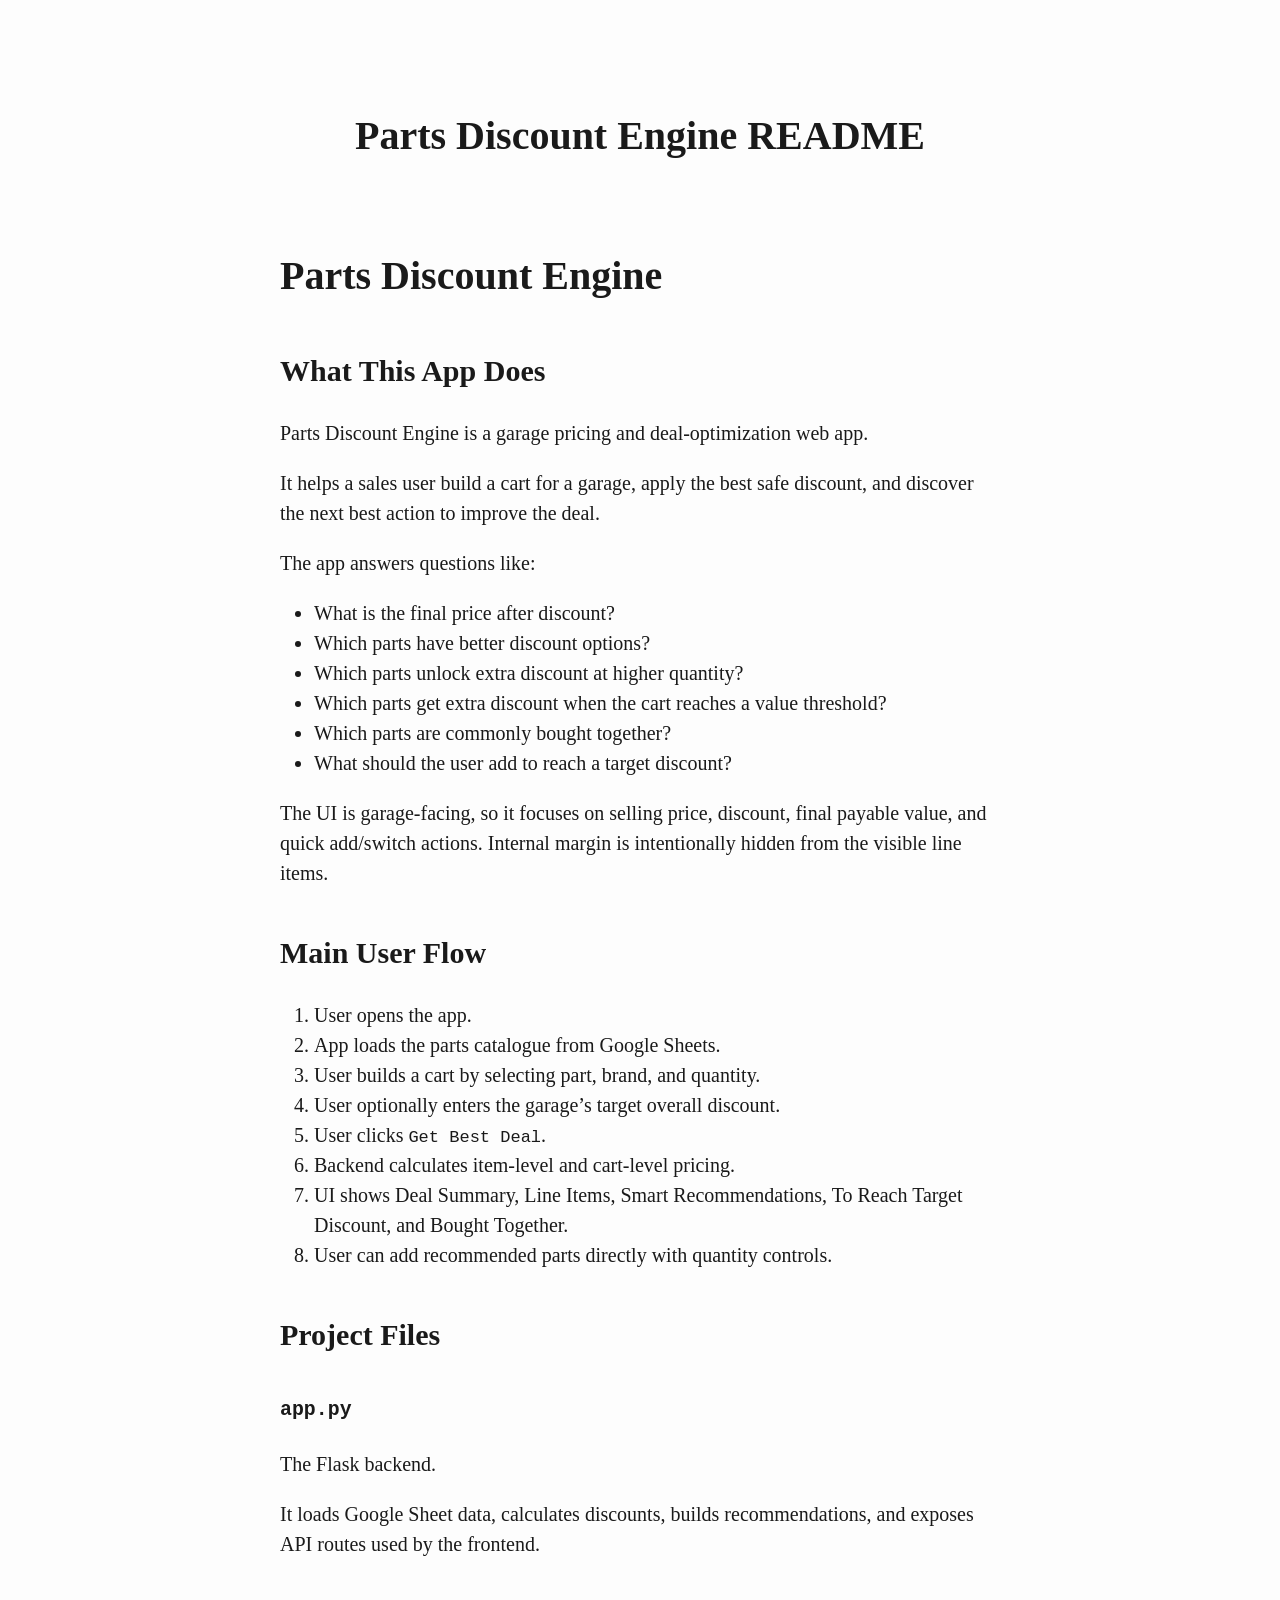
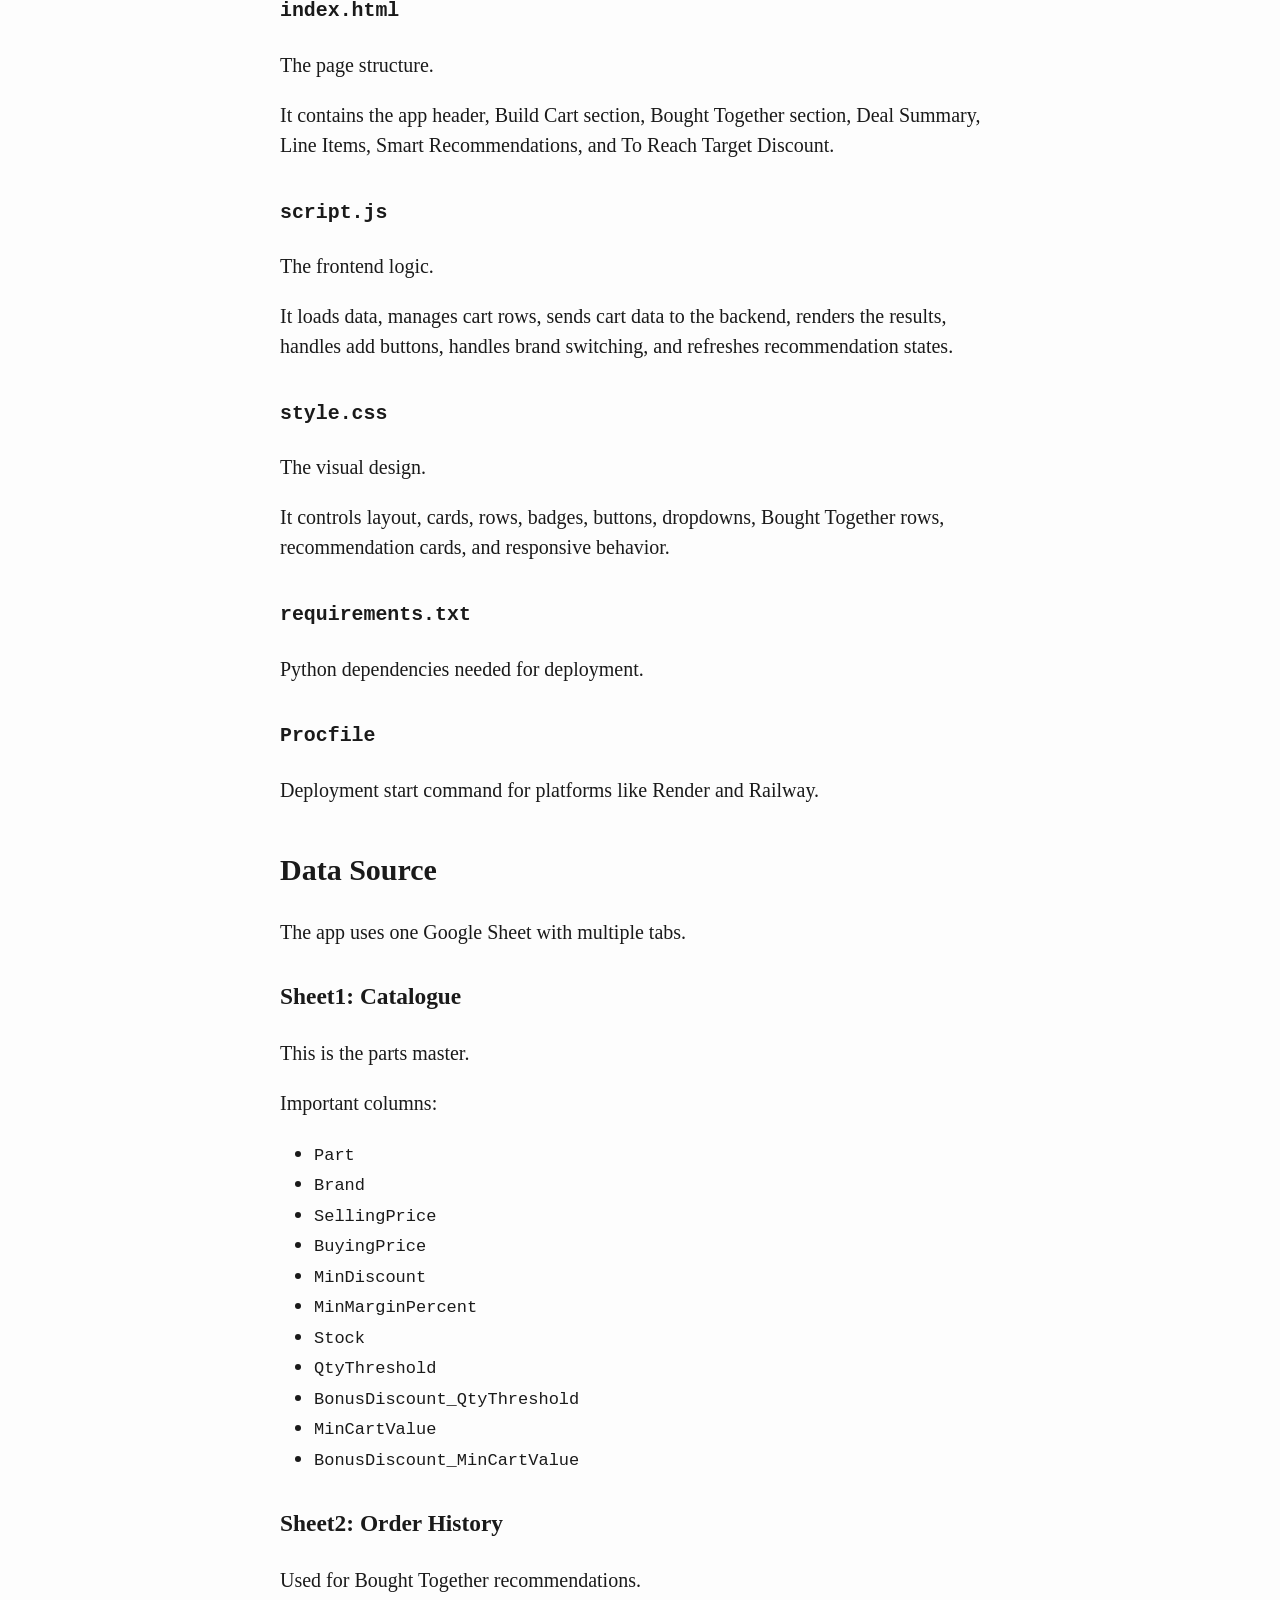
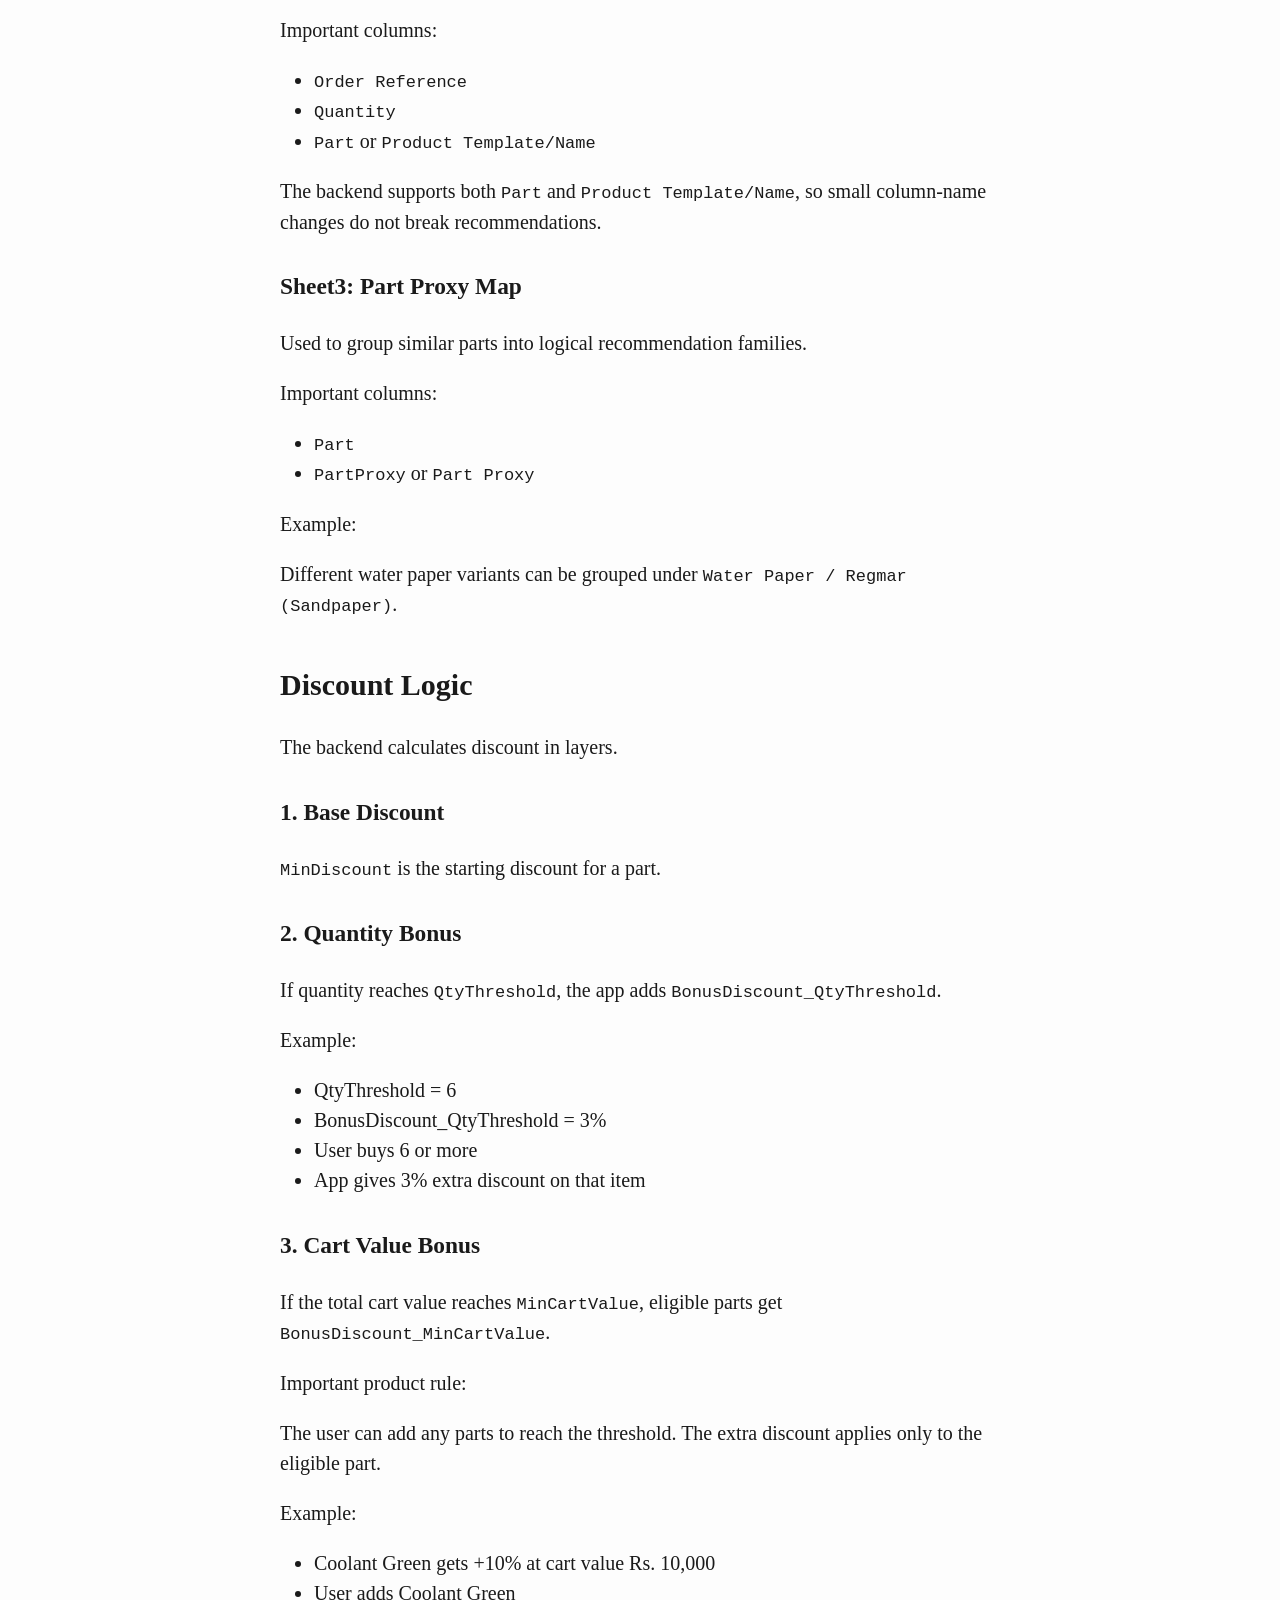
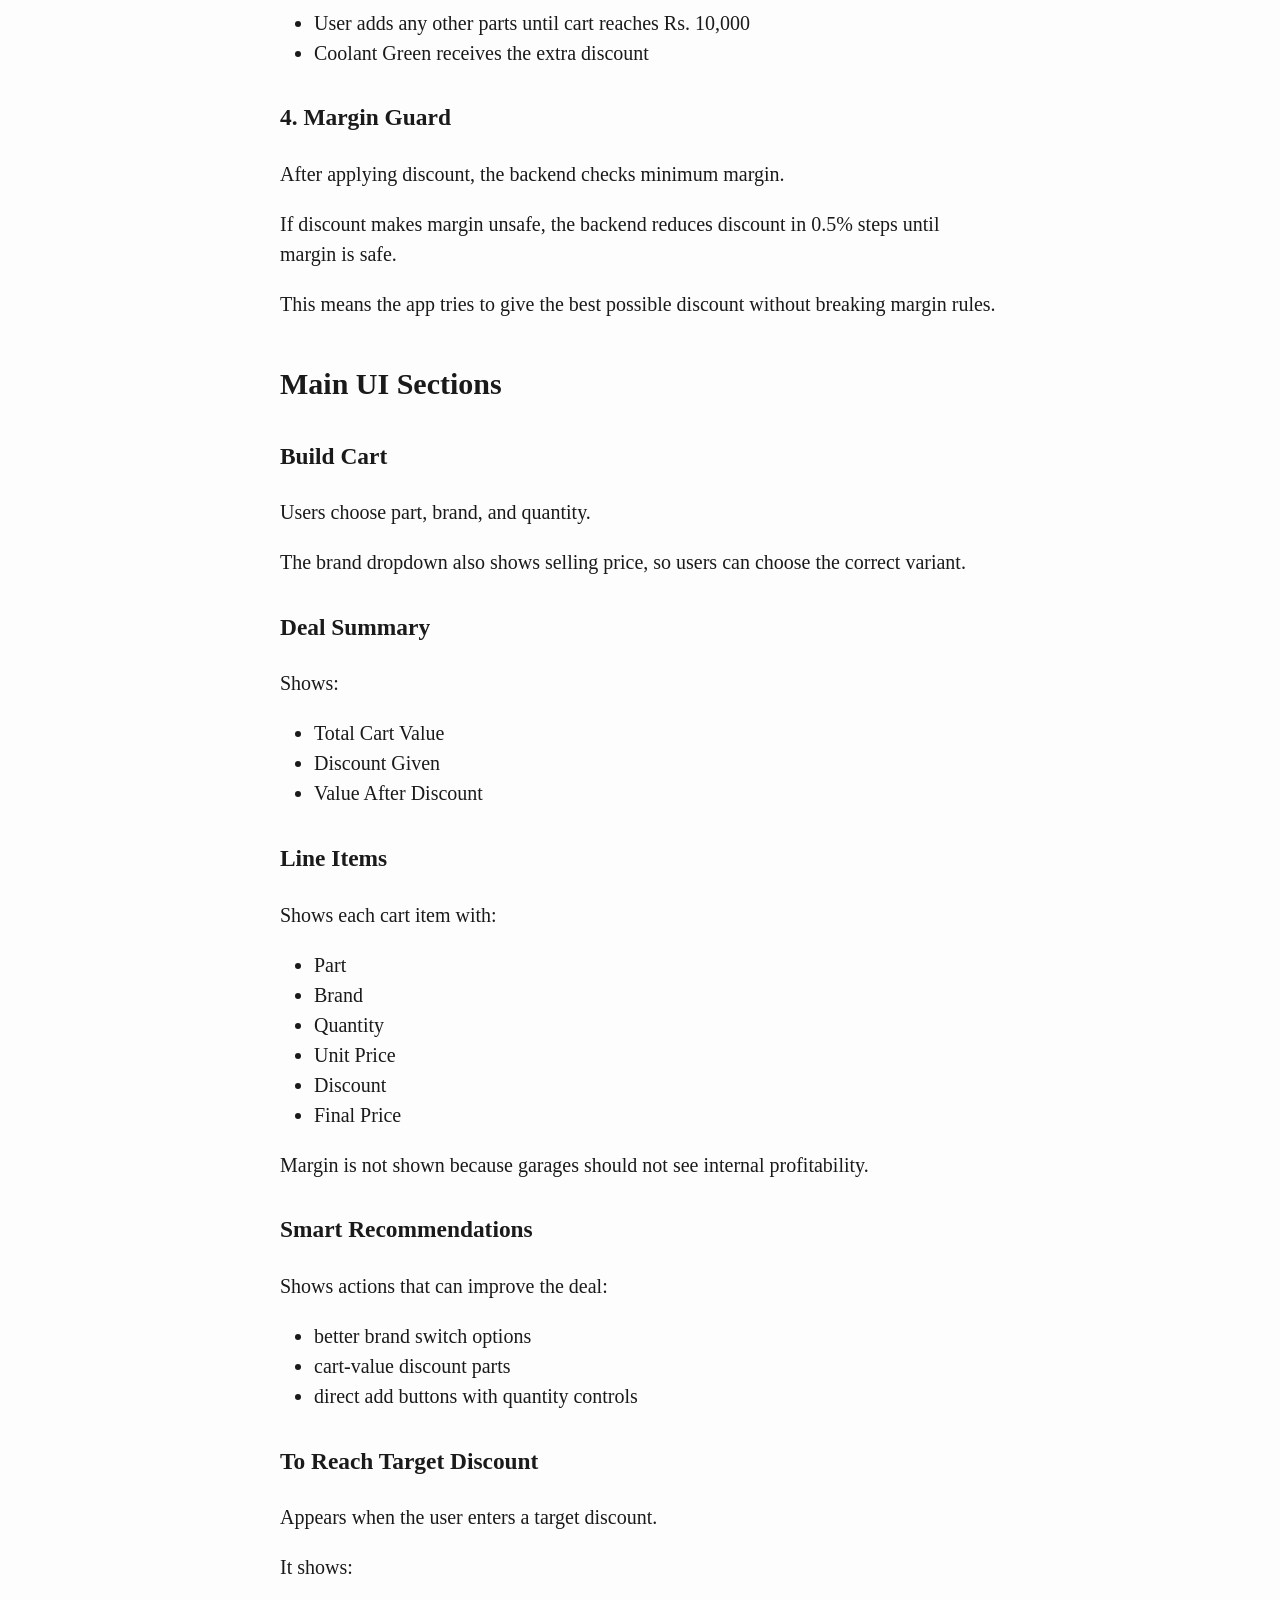
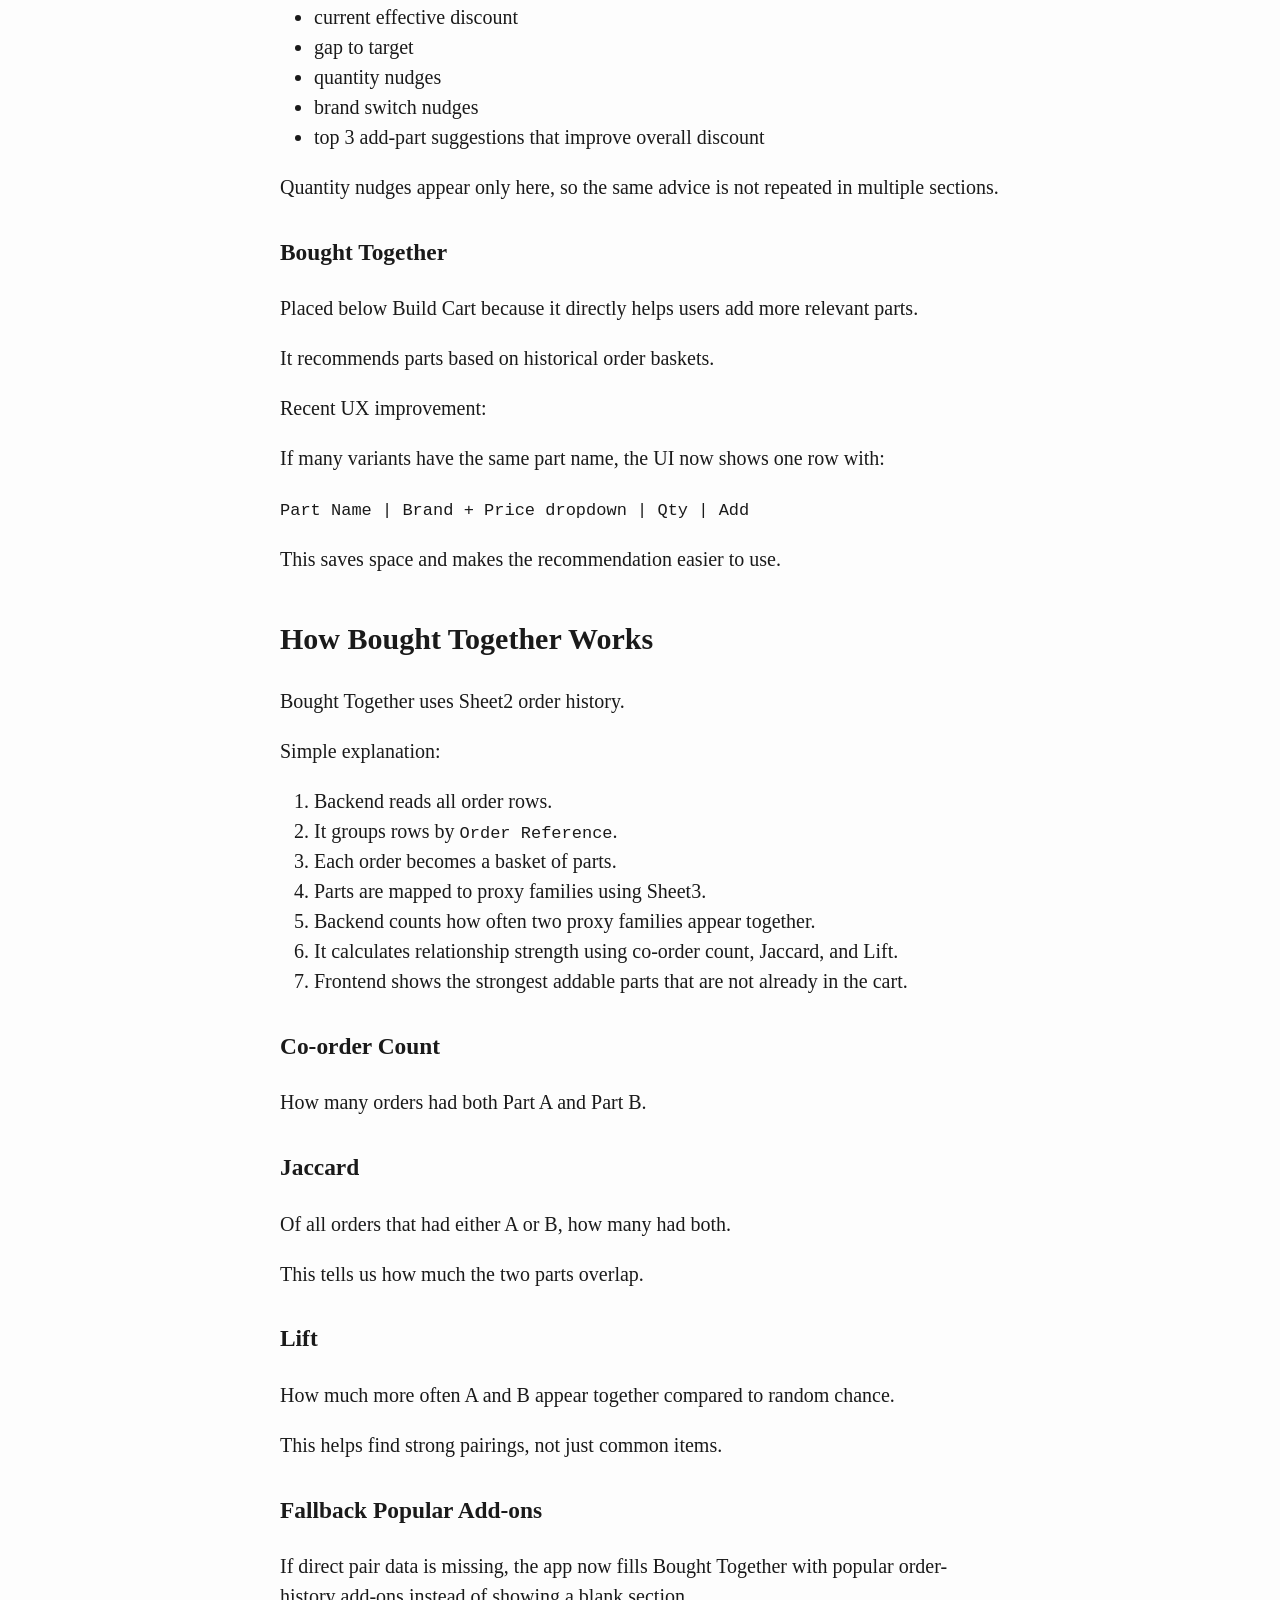
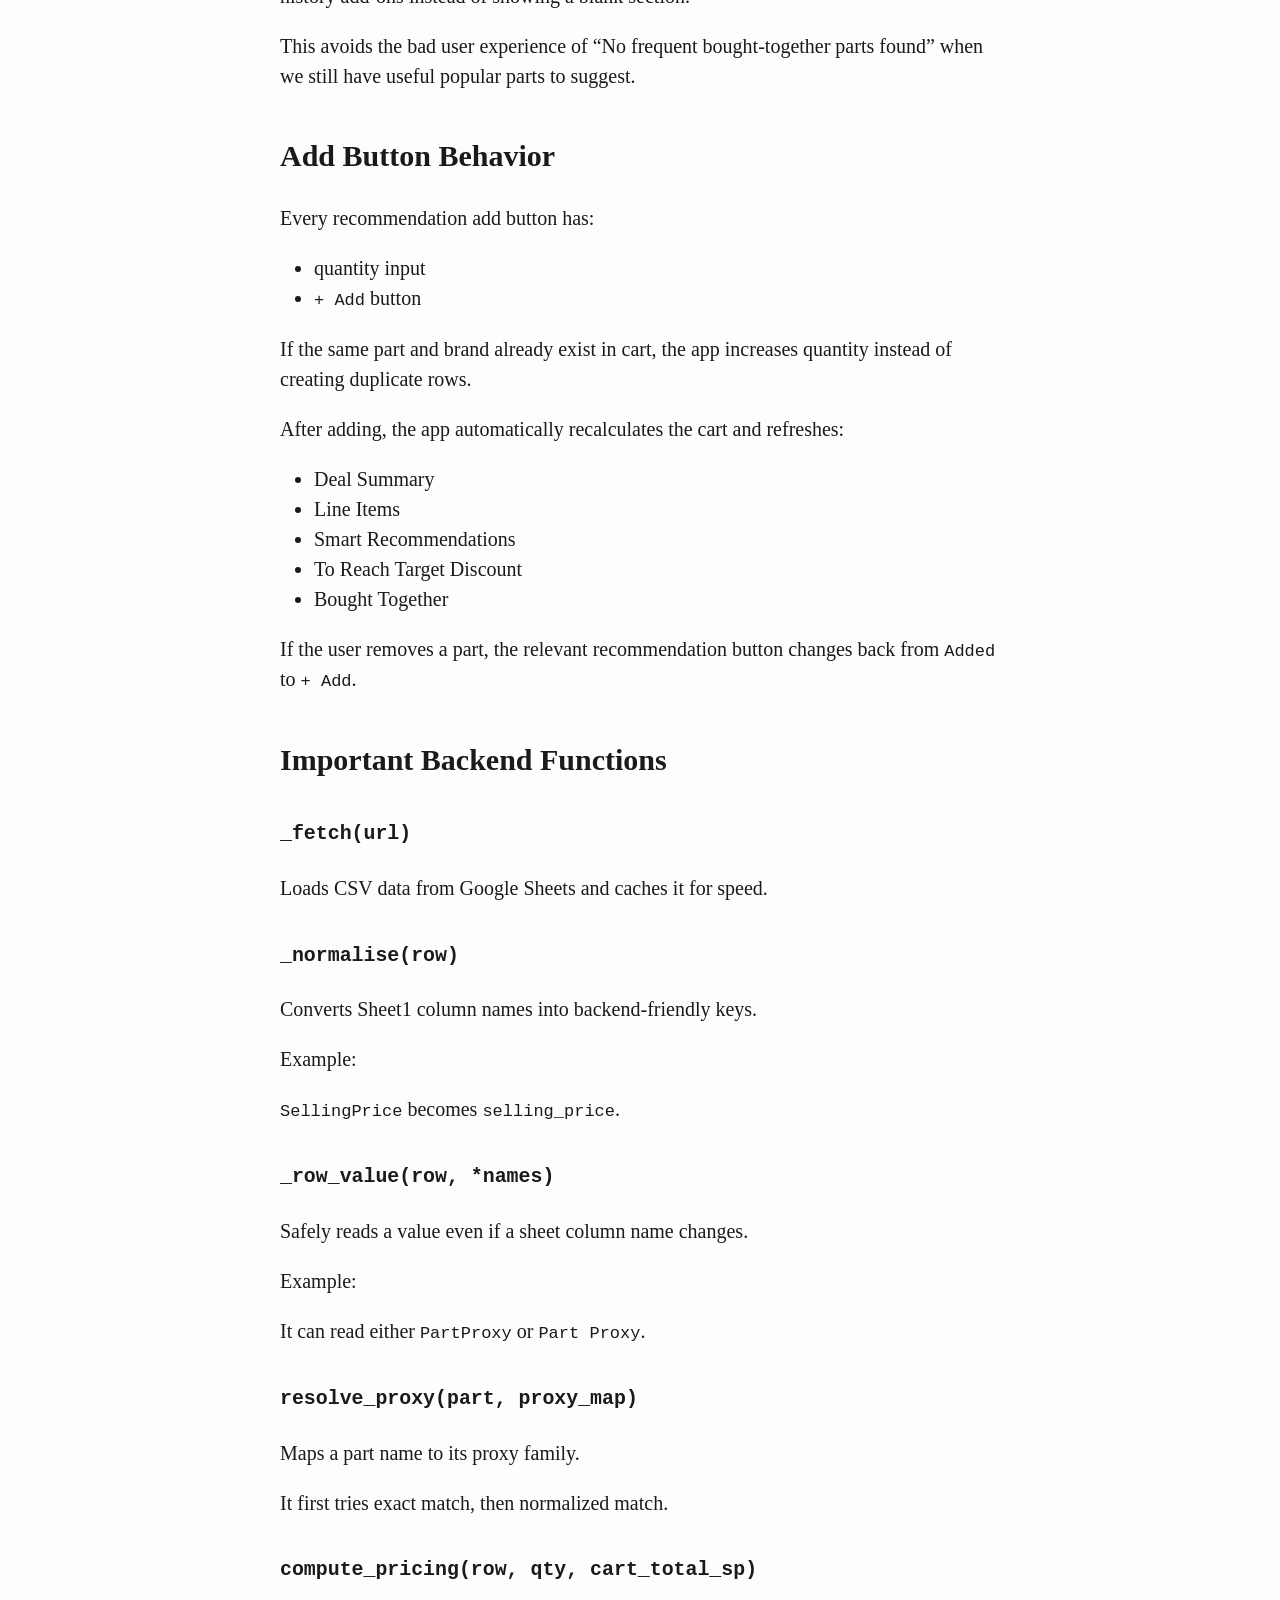
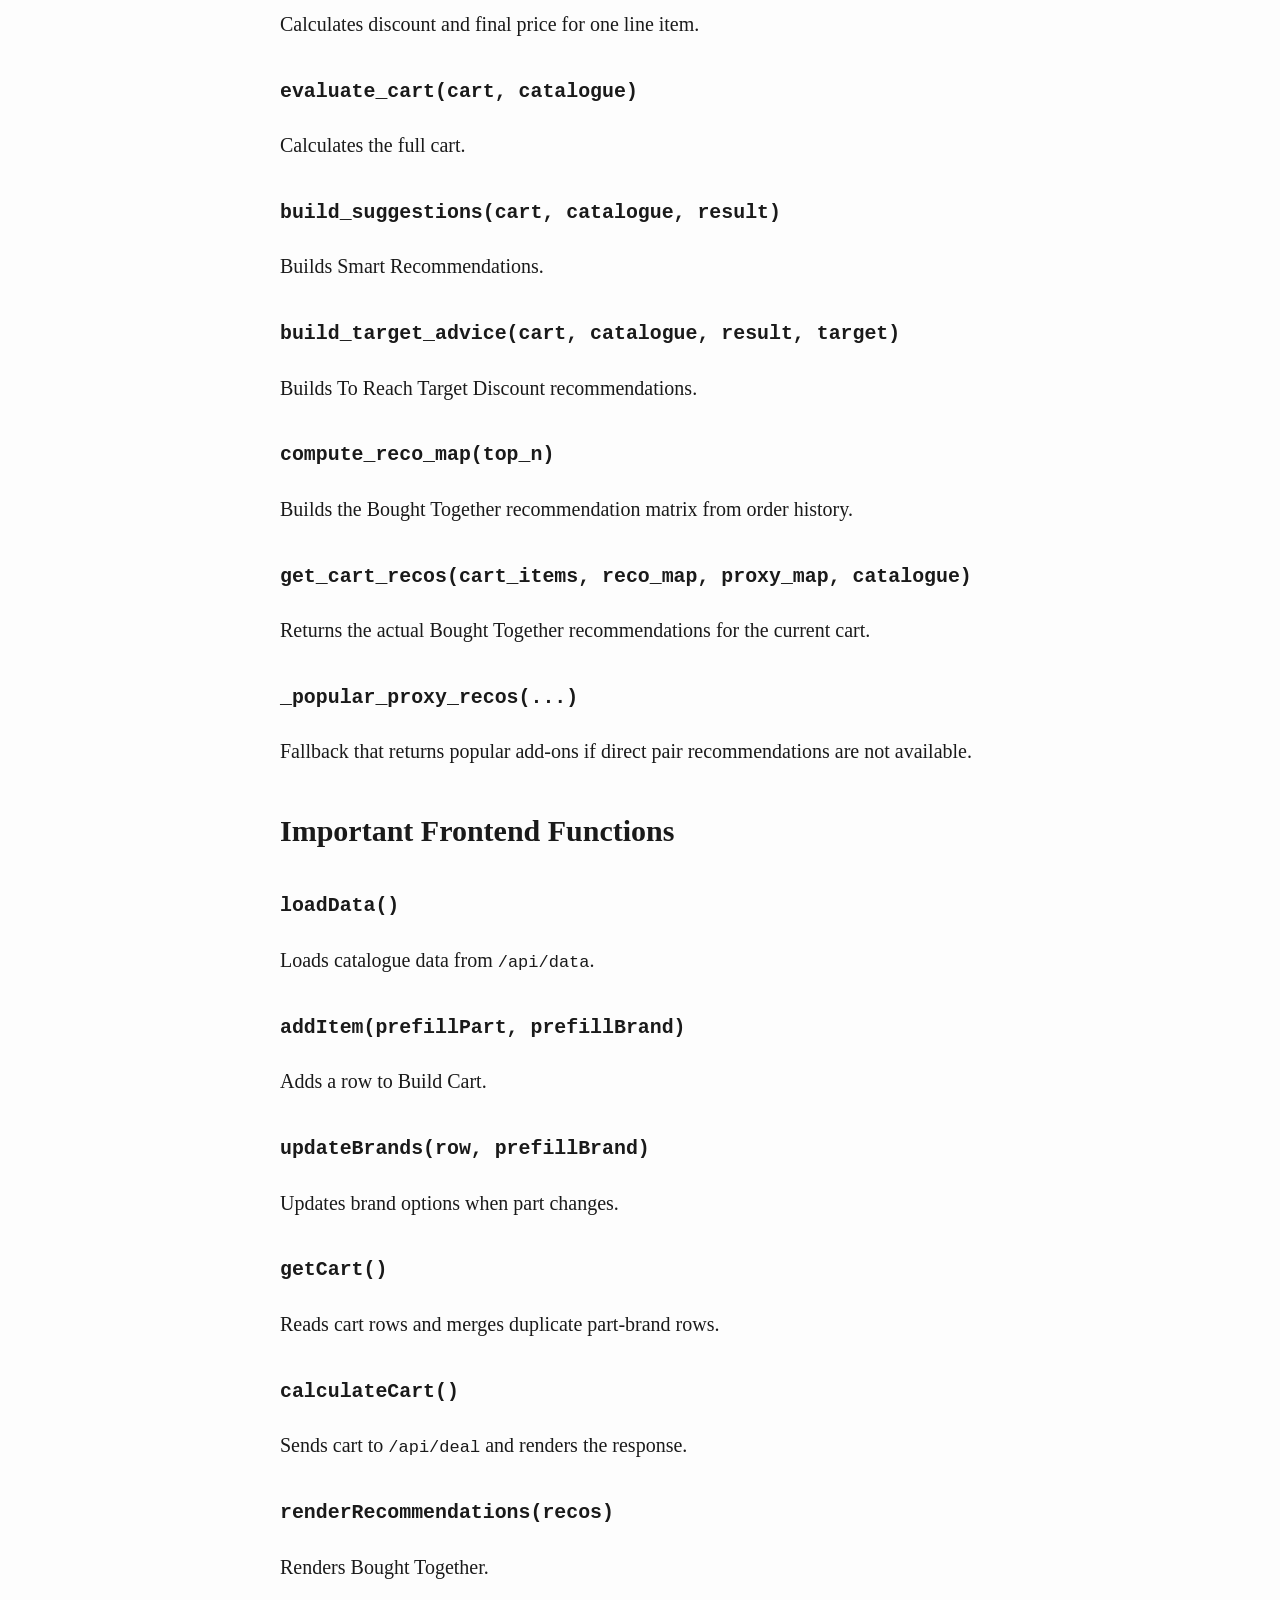
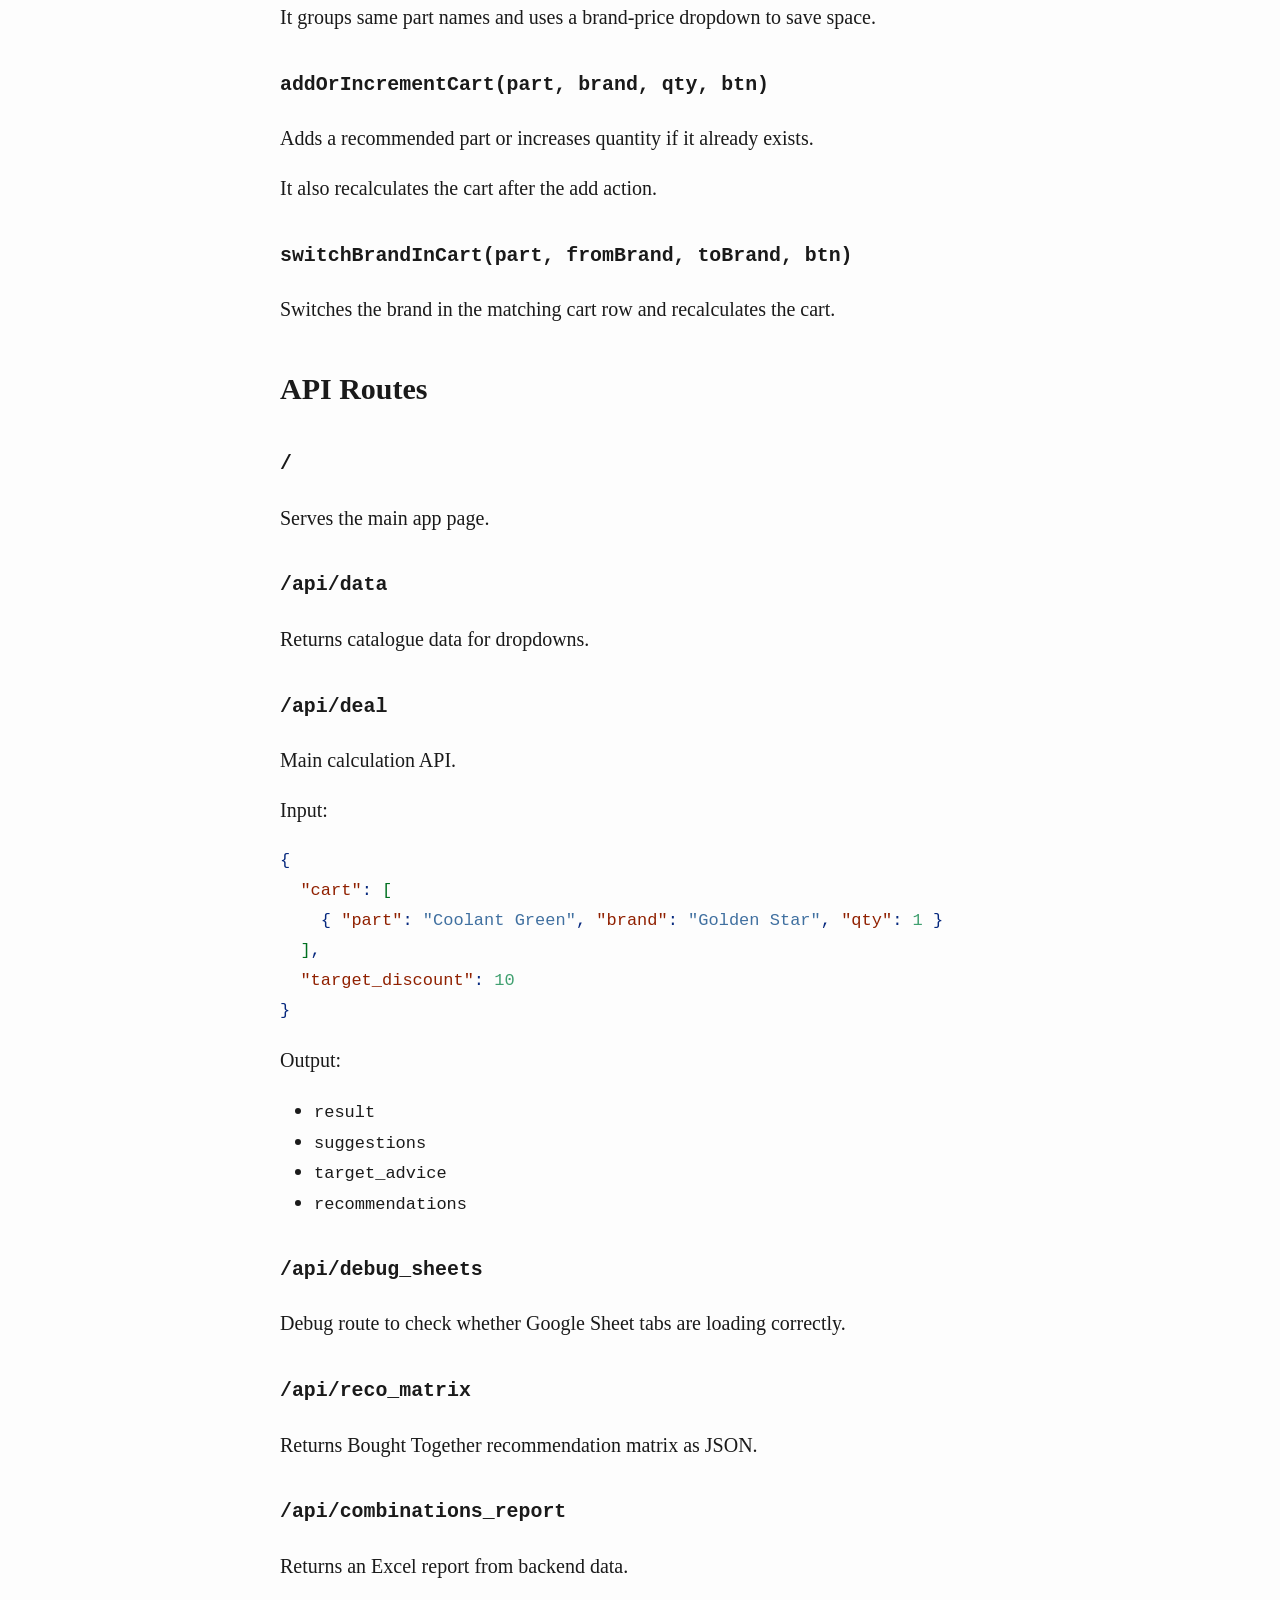
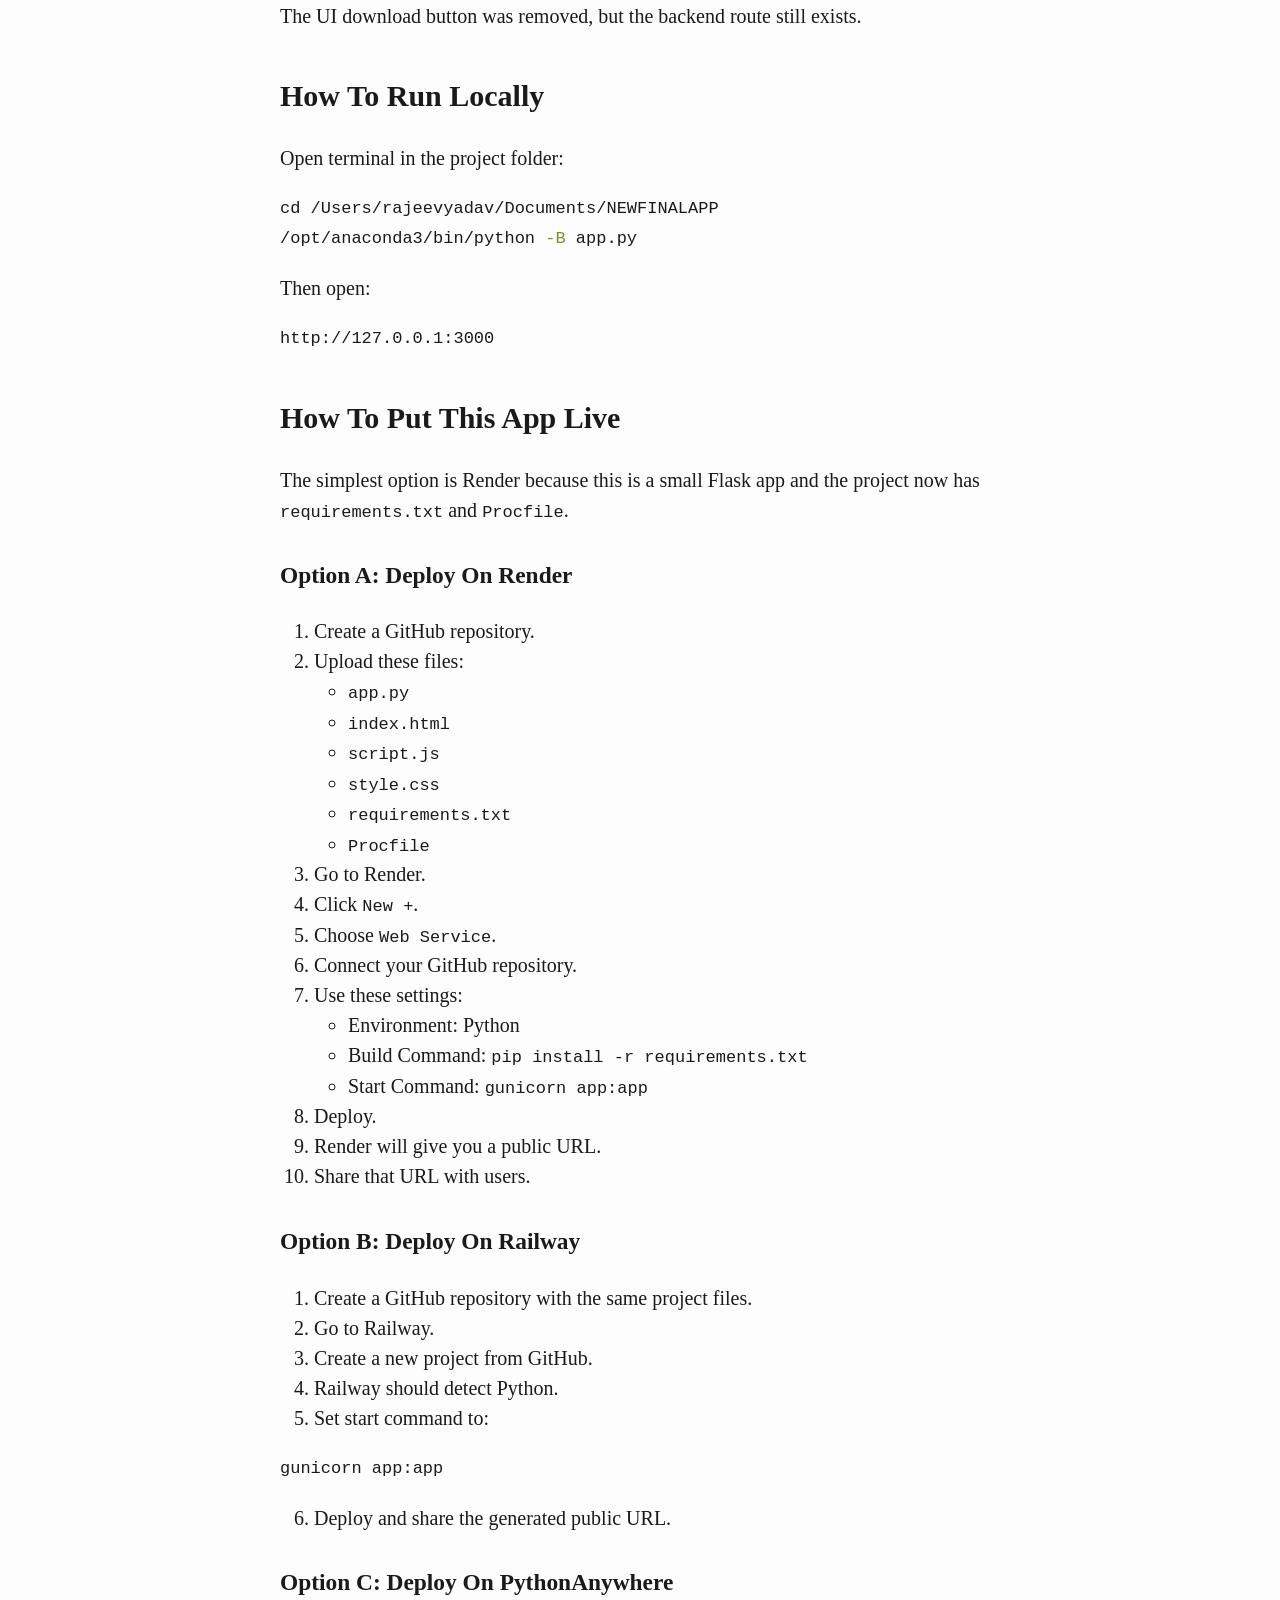
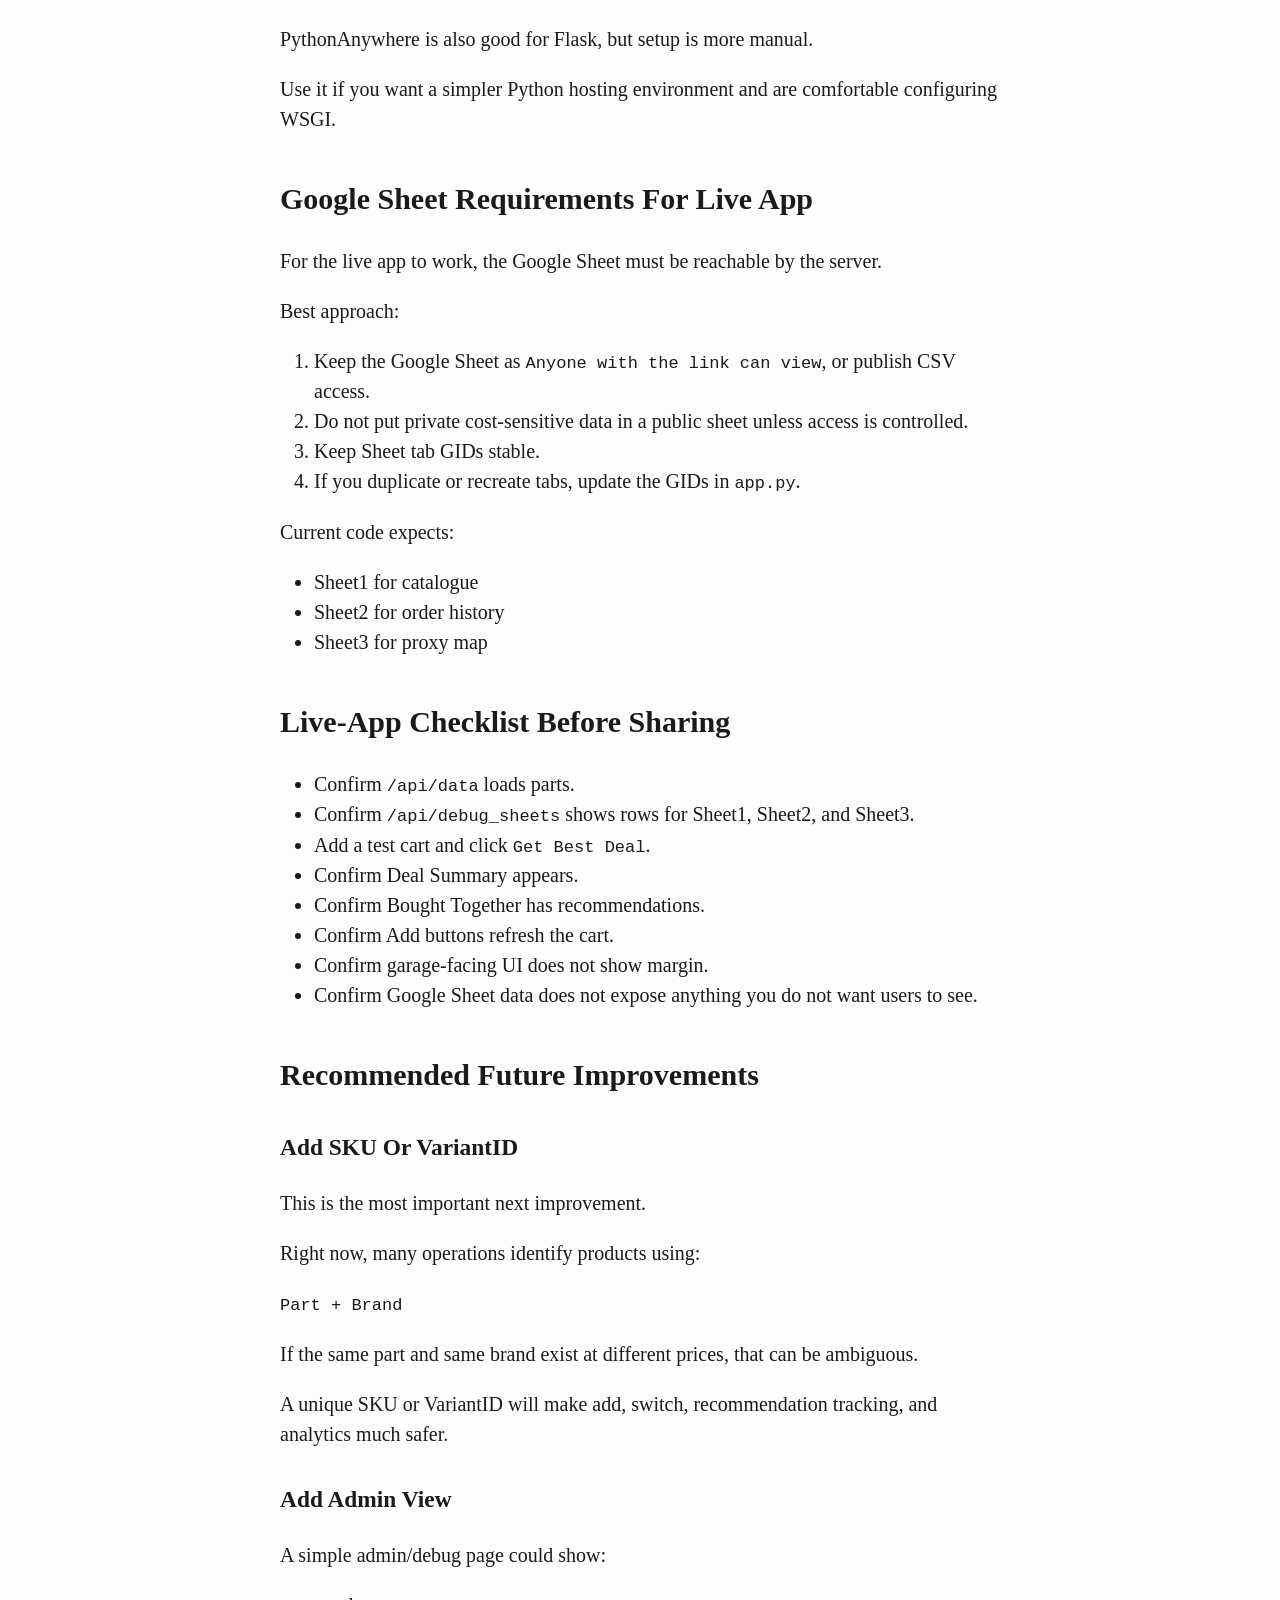
<file: README.html>
<!DOCTYPE html>
<html xmlns="http://www.w3.org/1999/xhtml" lang="" xml:lang="">
<head>
  <meta charset="utf-8" />
  <meta name="generator" content="pandoc" />
  <meta name="viewport" content="width=device-width, initial-scale=1.0, user-scalable=yes" />
  <title>Parts Discount Engine README</title>
  <style>
    html {
      line-height: 1.5;
      font-family: Georgia, serif;
      font-size: 20px;
      color: #1a1a1a;
      background-color: #fdfdfd;
    }
    body {
      margin: 0 auto;
      max-width: 36em;
      padding-left: 50px;
      padding-right: 50px;
      padding-top: 50px;
      padding-bottom: 50px;
      hyphens: auto;
      word-wrap: break-word;
      text-rendering: optimizeLegibility;
      font-kerning: normal;
    }
    @media (max-width: 600px) {
      body {
        font-size: 0.9em;
        padding: 1em;
      }
    }
    @media print {
      body {
        background-color: transparent;
        color: black;
        font-size: 12pt;
      }
      p, h2, h3 {
        orphans: 3;
        widows: 3;
      }
      h2, h3, h4 {
        page-break-after: avoid;
      }
    }
    p {
      margin: 1em 0;
    }
    a {
      color: #1a1a1a;
    }
    a:visited {
      color: #1a1a1a;
    }
    img {
      max-width: 100%;
    }
    h1, h2, h3, h4, h5, h6 {
      margin-top: 1.4em;
    }
    h5, h6 {
      font-size: 1em;
      font-style: italic;
    }
    h6 {
      font-weight: normal;
    }
    ol, ul {
      padding-left: 1.7em;
      margin-top: 1em;
    }
    li > ol, li > ul {
      margin-top: 0;
    }
    blockquote {
      margin: 1em 0 1em 1.7em;
      padding-left: 1em;
      border-left: 2px solid #e6e6e6;
      color: #606060;
    }
    code {
      font-family: Menlo, Monaco, 'Lucida Console', Consolas, monospace;
      font-size: 85%;
      margin: 0;
    }
    pre {
      margin: 1em 0;
      overflow: auto;
    }
    pre code {
      padding: 0;
      overflow: visible;
    }
    .sourceCode {
     background-color: transparent;
     overflow: visible;
    }
    hr {
      background-color: #1a1a1a;
      border: none;
      height: 1px;
      margin: 1em 0;
    }
    table {
      margin: 1em 0;
      border-collapse: collapse;
      width: 100%;
      overflow-x: auto;
      display: block;
      font-variant-numeric: lining-nums tabular-nums;
    }
    table caption {
      margin-bottom: 0.75em;
    }
    tbody {
      margin-top: 0.5em;
      border-top: 1px solid #1a1a1a;
      border-bottom: 1px solid #1a1a1a;
    }
    th {
      border-top: 1px solid #1a1a1a;
      padding: 0.25em 0.5em 0.25em 0.5em;
    }
    td {
      padding: 0.125em 0.5em 0.25em 0.5em;
    }
    header {
      margin-bottom: 4em;
      text-align: center;
    }
    #TOC li {
      list-style: none;
    }
    #TOC a:not(:hover) {
      text-decoration: none;
    }
    code{white-space: pre-wrap;}
    span.smallcaps{font-variant: small-caps;}
    span.underline{text-decoration: underline;}
    div.column{display: inline-block; vertical-align: top; width: 50%;}
    div.hanging-indent{margin-left: 1.5em; text-indent: -1.5em;}
    ul.task-list{list-style: none;}
    pre > code.sourceCode { white-space: pre; position: relative; }
    pre > code.sourceCode > span { display: inline-block; line-height: 1.25; }
    pre > code.sourceCode > span:empty { height: 1.2em; }
    .sourceCode { overflow: visible; }
    code.sourceCode > span { color: inherit; text-decoration: inherit; }
    div.sourceCode { margin: 1em 0; }
    pre.sourceCode { margin: 0; }
    @media screen {
    div.sourceCode { overflow: auto; }
    }
    @media print {
    pre > code.sourceCode { white-space: pre-wrap; }
    pre > code.sourceCode > span { text-indent: -5em; padding-left: 5em; }
    }
    pre.numberSource code
      { counter-reset: source-line 0; }
    pre.numberSource code > span
      { position: relative; left: -4em; counter-increment: source-line; }
    pre.numberSource code > span > a:first-child::before
      { content: counter(source-line);
        position: relative; left: -1em; text-align: right; vertical-align: baseline;
        border: none; display: inline-block;
        -webkit-touch-callout: none; -webkit-user-select: none;
        -khtml-user-select: none; -moz-user-select: none;
        -ms-user-select: none; user-select: none;
        padding: 0 4px; width: 4em;
        color: #aaaaaa;
      }
    pre.numberSource { margin-left: 3em; border-left: 1px solid #aaaaaa;  padding-left: 4px; }
    div.sourceCode
      {   }
    @media screen {
    pre > code.sourceCode > span > a:first-child::before { text-decoration: underline; }
    }
    code span.al { color: #ff0000; font-weight: bold; } /* Alert */
    code span.an { color: #60a0b0; font-weight: bold; font-style: italic; } /* Annotation */
    code span.at { color: #7d9029; } /* Attribute */
    code span.bn { color: #40a070; } /* BaseN */
    code span.bu { } /* BuiltIn */
    code span.cf { color: #007020; font-weight: bold; } /* ControlFlow */
    code span.ch { color: #4070a0; } /* Char */
    code span.cn { color: #880000; } /* Constant */
    code span.co { color: #60a0b0; font-style: italic; } /* Comment */
    code span.cv { color: #60a0b0; font-weight: bold; font-style: italic; } /* CommentVar */
    code span.do { color: #ba2121; font-style: italic; } /* Documentation */
    code span.dt { color: #902000; } /* DataType */
    code span.dv { color: #40a070; } /* DecVal */
    code span.er { color: #ff0000; font-weight: bold; } /* Error */
    code span.ex { } /* Extension */
    code span.fl { color: #40a070; } /* Float */
    code span.fu { color: #06287e; } /* Function */
    code span.im { } /* Import */
    code span.in { color: #60a0b0; font-weight: bold; font-style: italic; } /* Information */
    code span.kw { color: #007020; font-weight: bold; } /* Keyword */
    code span.op { color: #666666; } /* Operator */
    code span.ot { color: #007020; } /* Other */
    code span.pp { color: #bc7a00; } /* Preprocessor */
    code span.sc { color: #4070a0; } /* SpecialChar */
    code span.ss { color: #bb6688; } /* SpecialString */
    code span.st { color: #4070a0; } /* String */
    code span.va { color: #19177c; } /* Variable */
    code span.vs { color: #4070a0; } /* VerbatimString */
    code span.wa { color: #60a0b0; font-weight: bold; font-style: italic; } /* Warning */
    .display.math{display: block; text-align: center; margin: 0.5rem auto;}
  </style>
  <!--[if lt IE 9]>
    <script src="//cdnjs.cloudflare.com/ajax/libs/html5shiv/3.7.3/html5shiv-printshiv.min.js"></script>
  <![endif]-->
</head>
<body>
<header id="title-block-header">
<h1 class="title">Parts Discount Engine README</h1>
</header>
<h1 id="parts-discount-engine">Parts Discount Engine</h1>
<h2 id="what-this-app-does">What This App Does</h2>
<p>Parts Discount Engine is a garage pricing and deal-optimization web app.</p>
<p>It helps a sales user build a cart for a garage, apply the best safe discount, and discover the next best action to improve the deal.</p>
<p>The app answers questions like:</p>
<ul>
<li>What is the final price after discount?</li>
<li>Which parts have better discount options?</li>
<li>Which parts unlock extra discount at higher quantity?</li>
<li>Which parts get extra discount when the cart reaches a value threshold?</li>
<li>Which parts are commonly bought together?</li>
<li>What should the user add to reach a target discount?</li>
</ul>
<p>The UI is garage-facing, so it focuses on selling price, discount, final payable value, and quick add/switch actions. Internal margin is intentionally hidden from the visible line items.</p>
<h2 id="main-user-flow">Main User Flow</h2>
<ol type="1">
<li>User opens the app.</li>
<li>App loads the parts catalogue from Google Sheets.</li>
<li>User builds a cart by selecting part, brand, and quantity.</li>
<li>User optionally enters the garage’s target overall discount.</li>
<li>User clicks <code>Get Best Deal</code>.</li>
<li>Backend calculates item-level and cart-level pricing.</li>
<li>UI shows Deal Summary, Line Items, Smart Recommendations, To Reach Target Discount, and Bought Together.</li>
<li>User can add recommended parts directly with quantity controls.</li>
</ol>
<h2 id="project-files">Project Files</h2>
<h3 id="app.py"><code>app.py</code></h3>
<p>The Flask backend.</p>
<p>It loads Google Sheet data, calculates discounts, builds recommendations, and exposes API routes used by the frontend.</p>
<h3 id="index.html"><code>index.html</code></h3>
<p>The page structure.</p>
<p>It contains the app header, Build Cart section, Bought Together section, Deal Summary, Line Items, Smart Recommendations, and To Reach Target Discount.</p>
<h3 id="script.js"><code>script.js</code></h3>
<p>The frontend logic.</p>
<p>It loads data, manages cart rows, sends cart data to the backend, renders the results, handles add buttons, handles brand switching, and refreshes recommendation states.</p>
<h3 id="style.css"><code>style.css</code></h3>
<p>The visual design.</p>
<p>It controls layout, cards, rows, badges, buttons, dropdowns, Bought Together rows, recommendation cards, and responsive behavior.</p>
<h3 id="requirements.txt"><code>requirements.txt</code></h3>
<p>Python dependencies needed for deployment.</p>
<h3 id="procfile"><code>Procfile</code></h3>
<p>Deployment start command for platforms like Render and Railway.</p>
<h2 id="data-source">Data Source</h2>
<p>The app uses one Google Sheet with multiple tabs.</p>
<h3 id="sheet1-catalogue">Sheet1: Catalogue</h3>
<p>This is the parts master.</p>
<p>Important columns:</p>
<ul>
<li><code>Part</code></li>
<li><code>Brand</code></li>
<li><code>SellingPrice</code></li>
<li><code>BuyingPrice</code></li>
<li><code>MinDiscount</code></li>
<li><code>MinMarginPercent</code></li>
<li><code>Stock</code></li>
<li><code>QtyThreshold</code></li>
<li><code>BonusDiscount_QtyThreshold</code></li>
<li><code>MinCartValue</code></li>
<li><code>BonusDiscount_MinCartValue</code></li>
</ul>
<h3 id="sheet2-order-history">Sheet2: Order History</h3>
<p>Used for Bought Together recommendations.</p>
<p>Important columns:</p>
<ul>
<li><code>Order Reference</code></li>
<li><code>Quantity</code></li>
<li><code>Part</code> or <code>Product Template/Name</code></li>
</ul>
<p>The backend supports both <code>Part</code> and <code>Product Template/Name</code>, so small column-name changes do not break recommendations.</p>
<h3 id="sheet3-part-proxy-map">Sheet3: Part Proxy Map</h3>
<p>Used to group similar parts into logical recommendation families.</p>
<p>Important columns:</p>
<ul>
<li><code>Part</code></li>
<li><code>PartProxy</code> or <code>Part Proxy</code></li>
</ul>
<p>Example:</p>
<p>Different water paper variants can be grouped under <code>Water Paper / Regmar (Sandpaper)</code>.</p>
<h2 id="discount-logic">Discount Logic</h2>
<p>The backend calculates discount in layers.</p>
<h3 id="base-discount">1. Base Discount</h3>
<p><code>MinDiscount</code> is the starting discount for a part.</p>
<h3 id="quantity-bonus">2. Quantity Bonus</h3>
<p>If quantity reaches <code>QtyThreshold</code>, the app adds <code>BonusDiscount_QtyThreshold</code>.</p>
<p>Example:</p>
<ul>
<li>QtyThreshold = 6</li>
<li>BonusDiscount_QtyThreshold = 3%</li>
<li>User buys 6 or more</li>
<li>App gives 3% extra discount on that item</li>
</ul>
<h3 id="cart-value-bonus">3. Cart Value Bonus</h3>
<p>If the total cart value reaches <code>MinCartValue</code>, eligible parts get <code>BonusDiscount_MinCartValue</code>.</p>
<p>Important product rule:</p>
<p>The user can add any parts to reach the threshold. The extra discount applies only to the eligible part.</p>
<p>Example:</p>
<ul>
<li>Coolant Green gets +10% at cart value Rs. 10,000</li>
<li>User adds Coolant Green</li>
<li>User adds any other parts until cart reaches Rs. 10,000</li>
<li>Coolant Green receives the extra discount</li>
</ul>
<h3 id="margin-guard">4. Margin Guard</h3>
<p>After applying discount, the backend checks minimum margin.</p>
<p>If discount makes margin unsafe, the backend reduces discount in 0.5% steps until margin is safe.</p>
<p>This means the app tries to give the best possible discount without breaking margin rules.</p>
<h2 id="main-ui-sections">Main UI Sections</h2>
<h3 id="build-cart">Build Cart</h3>
<p>Users choose part, brand, and quantity.</p>
<p>The brand dropdown also shows selling price, so users can choose the correct variant.</p>
<h3 id="deal-summary">Deal Summary</h3>
<p>Shows:</p>
<ul>
<li>Total Cart Value</li>
<li>Discount Given</li>
<li>Value After Discount</li>
</ul>
<h3 id="line-items">Line Items</h3>
<p>Shows each cart item with:</p>
<ul>
<li>Part</li>
<li>Brand</li>
<li>Quantity</li>
<li>Unit Price</li>
<li>Discount</li>
<li>Final Price</li>
</ul>
<p>Margin is not shown because garages should not see internal profitability.</p>
<h3 id="smart-recommendations">Smart Recommendations</h3>
<p>Shows actions that can improve the deal:</p>
<ul>
<li>better brand switch options</li>
<li>cart-value discount parts</li>
<li>direct add buttons with quantity controls</li>
</ul>
<h3 id="to-reach-target-discount">To Reach Target Discount</h3>
<p>Appears when the user enters a target discount.</p>
<p>It shows:</p>
<ul>
<li>current effective discount</li>
<li>gap to target</li>
<li>quantity nudges</li>
<li>brand switch nudges</li>
<li>top 3 add-part suggestions that improve overall discount</li>
</ul>
<p>Quantity nudges appear only here, so the same advice is not repeated in multiple sections.</p>
<h3 id="bought-together">Bought Together</h3>
<p>Placed below Build Cart because it directly helps users add more relevant parts.</p>
<p>It recommends parts based on historical order baskets.</p>
<p>Recent UX improvement:</p>
<p>If many variants have the same part name, the UI now shows one row with:</p>
<p><code>Part Name | Brand + Price dropdown | Qty | Add</code></p>
<p>This saves space and makes the recommendation easier to use.</p>
<h2 id="how-bought-together-works">How Bought Together Works</h2>
<p>Bought Together uses Sheet2 order history.</p>
<p>Simple explanation:</p>
<ol type="1">
<li>Backend reads all order rows.</li>
<li>It groups rows by <code>Order Reference</code>.</li>
<li>Each order becomes a basket of parts.</li>
<li>Parts are mapped to proxy families using Sheet3.</li>
<li>Backend counts how often two proxy families appear together.</li>
<li>It calculates relationship strength using co-order count, Jaccard, and Lift.</li>
<li>Frontend shows the strongest addable parts that are not already in the cart.</li>
</ol>
<h3 id="co-order-count">Co-order Count</h3>
<p>How many orders had both Part A and Part B.</p>
<h3 id="jaccard">Jaccard</h3>
<p>Of all orders that had either A or B, how many had both.</p>
<p>This tells us how much the two parts overlap.</p>
<h3 id="lift">Lift</h3>
<p>How much more often A and B appear together compared to random chance.</p>
<p>This helps find strong pairings, not just common items.</p>
<h3 id="fallback-popular-add-ons">Fallback Popular Add-ons</h3>
<p>If direct pair data is missing, the app now fills Bought Together with popular order-history add-ons instead of showing a blank section.</p>
<p>This avoids the bad user experience of “No frequent bought-together parts found” when we still have useful popular parts to suggest.</p>
<h2 id="add-button-behavior">Add Button Behavior</h2>
<p>Every recommendation add button has:</p>
<ul>
<li>quantity input</li>
<li><code>+ Add</code> button</li>
</ul>
<p>If the same part and brand already exist in cart, the app increases quantity instead of creating duplicate rows.</p>
<p>After adding, the app automatically recalculates the cart and refreshes:</p>
<ul>
<li>Deal Summary</li>
<li>Line Items</li>
<li>Smart Recommendations</li>
<li>To Reach Target Discount</li>
<li>Bought Together</li>
</ul>
<p>If the user removes a part, the relevant recommendation button changes back from <code>Added</code> to <code>+ Add</code>.</p>
<h2 id="important-backend-functions">Important Backend Functions</h2>
<h3 id="fetchurl"><code>_fetch(url)</code></h3>
<p>Loads CSV data from Google Sheets and caches it for speed.</p>
<h3 id="normaliserow"><code>_normalise(row)</code></h3>
<p>Converts Sheet1 column names into backend-friendly keys.</p>
<p>Example:</p>
<p><code>SellingPrice</code> becomes <code>selling_price</code>.</p>
<h3 id="row_valuerow-names"><code>_row_value(row, *names)</code></h3>
<p>Safely reads a value even if a sheet column name changes.</p>
<p>Example:</p>
<p>It can read either <code>PartProxy</code> or <code>Part Proxy</code>.</p>
<h3 id="resolve_proxypart-proxy_map"><code>resolve_proxy(part, proxy_map)</code></h3>
<p>Maps a part name to its proxy family.</p>
<p>It first tries exact match, then normalized match.</p>
<h3 id="compute_pricingrow-qty-cart_total_sp"><code>compute_pricing(row, qty, cart_total_sp)</code></h3>
<p>Calculates discount and final price for one line item.</p>
<h3 id="evaluate_cartcart-catalogue"><code>evaluate_cart(cart, catalogue)</code></h3>
<p>Calculates the full cart.</p>
<h3 id="build_suggestionscart-catalogue-result"><code>build_suggestions(cart, catalogue, result)</code></h3>
<p>Builds Smart Recommendations.</p>
<h3 id="build_target_advicecart-catalogue-result-target"><code>build_target_advice(cart, catalogue, result, target)</code></h3>
<p>Builds To Reach Target Discount recommendations.</p>
<h3 id="compute_reco_maptop_n"><code>compute_reco_map(top_n)</code></h3>
<p>Builds the Bought Together recommendation matrix from order history.</p>
<h3 id="get_cart_recoscart_items-reco_map-proxy_map-catalogue"><code>get_cart_recos(cart_items, reco_map, proxy_map, catalogue)</code></h3>
<p>Returns the actual Bought Together recommendations for the current cart.</p>
<h3 id="popular_proxy_recos..."><code>_popular_proxy_recos(...)</code></h3>
<p>Fallback that returns popular add-ons if direct pair recommendations are not available.</p>
<h2 id="important-frontend-functions">Important Frontend Functions</h2>
<h3 id="loaddata"><code>loadData()</code></h3>
<p>Loads catalogue data from <code>/api/data</code>.</p>
<h3 id="additemprefillpart-prefillbrand"><code>addItem(prefillPart, prefillBrand)</code></h3>
<p>Adds a row to Build Cart.</p>
<h3 id="updatebrandsrow-prefillbrand"><code>updateBrands(row, prefillBrand)</code></h3>
<p>Updates brand options when part changes.</p>
<h3 id="getcart"><code>getCart()</code></h3>
<p>Reads cart rows and merges duplicate part-brand rows.</p>
<h3 id="calculatecart"><code>calculateCart()</code></h3>
<p>Sends cart to <code>/api/deal</code> and renders the response.</p>
<h3 id="renderrecommendationsrecos"><code>renderRecommendations(recos)</code></h3>
<p>Renders Bought Together.</p>
<p>It groups same part names and uses a brand-price dropdown to save space.</p>
<h3 id="addorincrementcartpart-brand-qty-btn"><code>addOrIncrementCart(part, brand, qty, btn)</code></h3>
<p>Adds a recommended part or increases quantity if it already exists.</p>
<p>It also recalculates the cart after the add action.</p>
<h3 id="switchbrandincartpart-frombrand-tobrand-btn"><code>switchBrandInCart(part, fromBrand, toBrand, btn)</code></h3>
<p>Switches the brand in the matching cart row and recalculates the cart.</p>
<h2 id="api-routes">API Routes</h2>
<h3 id="section"><code>/</code></h3>
<p>Serves the main app page.</p>
<h3 id="apidata"><code>/api/data</code></h3>
<p>Returns catalogue data for dropdowns.</p>
<h3 id="apideal"><code>/api/deal</code></h3>
<p>Main calculation API.</p>
<p>Input:</p>
<div class="sourceCode" id="cb1"><pre class="sourceCode json"><code class="sourceCode json"><span id="cb1-1"><a href="#cb1-1" aria-hidden="true" tabindex="-1"></a><span class="fu">{</span></span>
<span id="cb1-2"><a href="#cb1-2" aria-hidden="true" tabindex="-1"></a>  <span class="dt">&quot;cart&quot;</span><span class="fu">:</span> <span class="ot">[</span></span>
<span id="cb1-3"><a href="#cb1-3" aria-hidden="true" tabindex="-1"></a>    <span class="fu">{</span> <span class="dt">&quot;part&quot;</span><span class="fu">:</span> <span class="st">&quot;Coolant Green&quot;</span><span class="fu">,</span> <span class="dt">&quot;brand&quot;</span><span class="fu">:</span> <span class="st">&quot;Golden Star&quot;</span><span class="fu">,</span> <span class="dt">&quot;qty&quot;</span><span class="fu">:</span> <span class="dv">1</span> <span class="fu">}</span></span>
<span id="cb1-4"><a href="#cb1-4" aria-hidden="true" tabindex="-1"></a>  <span class="ot">]</span><span class="fu">,</span></span>
<span id="cb1-5"><a href="#cb1-5" aria-hidden="true" tabindex="-1"></a>  <span class="dt">&quot;target_discount&quot;</span><span class="fu">:</span> <span class="dv">10</span></span>
<span id="cb1-6"><a href="#cb1-6" aria-hidden="true" tabindex="-1"></a><span class="fu">}</span></span></code></pre></div>
<p>Output:</p>
<ul>
<li><code>result</code></li>
<li><code>suggestions</code></li>
<li><code>target_advice</code></li>
<li><code>recommendations</code></li>
</ul>
<h3 id="apidebug_sheets"><code>/api/debug_sheets</code></h3>
<p>Debug route to check whether Google Sheet tabs are loading correctly.</p>
<h3 id="apireco_matrix"><code>/api/reco_matrix</code></h3>
<p>Returns Bought Together recommendation matrix as JSON.</p>
<h3 id="apicombinations_report"><code>/api/combinations_report</code></h3>
<p>Returns an Excel report from backend data.</p>
<p>The UI download button was removed, but the backend route still exists.</p>
<h2 id="how-to-run-locally">How To Run Locally</h2>
<p>Open terminal in the project folder:</p>
<div class="sourceCode" id="cb2"><pre class="sourceCode bash"><code class="sourceCode bash"><span id="cb2-1"><a href="#cb2-1" aria-hidden="true" tabindex="-1"></a><span class="bu">cd</span> /Users/rajeevyadav/Documents/NEWFINALAPP</span>
<span id="cb2-2"><a href="#cb2-2" aria-hidden="true" tabindex="-1"></a><span class="ex">/opt/anaconda3/bin/python</span> <span class="at">-B</span> app.py</span></code></pre></div>
<p>Then open:</p>
<pre class="text"><code>http://127.0.0.1:3000</code></pre>
<h2 id="how-to-put-this-app-live">How To Put This App Live</h2>
<p>The simplest option is Render because this is a small Flask app and the project now has <code>requirements.txt</code> and <code>Procfile</code>.</p>
<h3 id="option-a-deploy-on-render">Option A: Deploy On Render</h3>
<ol type="1">
<li>Create a GitHub repository.</li>
<li>Upload these files:
<ul>
<li><code>app.py</code></li>
<li><code>index.html</code></li>
<li><code>script.js</code></li>
<li><code>style.css</code></li>
<li><code>requirements.txt</code></li>
<li><code>Procfile</code></li>
</ul></li>
<li>Go to Render.</li>
<li>Click <code>New +</code>.</li>
<li>Choose <code>Web Service</code>.</li>
<li>Connect your GitHub repository.</li>
<li>Use these settings:
<ul>
<li>Environment: Python</li>
<li>Build Command: <code>pip install -r requirements.txt</code></li>
<li>Start Command: <code>gunicorn app:app</code></li>
</ul></li>
<li>Deploy.</li>
<li>Render will give you a public URL.</li>
<li>Share that URL with users.</li>
</ol>
<h3 id="option-b-deploy-on-railway">Option B: Deploy On Railway</h3>
<ol type="1">
<li>Create a GitHub repository with the same project files.</li>
<li>Go to Railway.</li>
<li>Create a new project from GitHub.</li>
<li>Railway should detect Python.</li>
<li>Set start command to:</li>
</ol>
<div class="sourceCode" id="cb4"><pre class="sourceCode bash"><code class="sourceCode bash"><span id="cb4-1"><a href="#cb4-1" aria-hidden="true" tabindex="-1"></a><span class="ex">gunicorn</span> app:app</span></code></pre></div>
<ol start="6" type="1">
<li>Deploy and share the generated public URL.</li>
</ol>
<h3 id="option-c-deploy-on-pythonanywhere">Option C: Deploy On PythonAnywhere</h3>
<p>PythonAnywhere is also good for Flask, but setup is more manual.</p>
<p>Use it if you want a simpler Python hosting environment and are comfortable configuring WSGI.</p>
<h2 id="google-sheet-requirements-for-live-app">Google Sheet Requirements For Live App</h2>
<p>For the live app to work, the Google Sheet must be reachable by the server.</p>
<p>Best approach:</p>
<ol type="1">
<li>Keep the Google Sheet as <code>Anyone with the link can view</code>, or publish CSV access.</li>
<li>Do not put private cost-sensitive data in a public sheet unless access is controlled.</li>
<li>Keep Sheet tab GIDs stable.</li>
<li>If you duplicate or recreate tabs, update the GIDs in <code>app.py</code>.</li>
</ol>
<p>Current code expects:</p>
<ul>
<li>Sheet1 for catalogue</li>
<li>Sheet2 for order history</li>
<li>Sheet3 for proxy map</li>
</ul>
<h2 id="live-app-checklist-before-sharing">Live-App Checklist Before Sharing</h2>
<ul>
<li>Confirm <code>/api/data</code> loads parts.</li>
<li>Confirm <code>/api/debug_sheets</code> shows rows for Sheet1, Sheet2, and Sheet3.</li>
<li>Add a test cart and click <code>Get Best Deal</code>.</li>
<li>Confirm Deal Summary appears.</li>
<li>Confirm Bought Together has recommendations.</li>
<li>Confirm Add buttons refresh the cart.</li>
<li>Confirm garage-facing UI does not show margin.</li>
<li>Confirm Google Sheet data does not expose anything you do not want users to see.</li>
</ul>
<h2 id="recommended-future-improvements">Recommended Future Improvements</h2>
<h3 id="add-sku-or-variantid">Add SKU Or VariantID</h3>
<p>This is the most important next improvement.</p>
<p>Right now, many operations identify products using:</p>
<p><code>Part + Brand</code></p>
<p>If the same part and same brand exist at different prices, that can be ambiguous.</p>
<p>A unique SKU or VariantID will make add, switch, recommendation tracking, and analytics much safer.</p>
<h3 id="add-admin-view">Add Admin View</h3>
<p>A simple admin/debug page could show:</p>
<ul>
<li>cart bonus parts</li>
<li>quantity bonus parts</li>
<li>high discount parts</li>
<li>stock issues</li>
<li>missing proxy mappings</li>
</ul>
<h3 id="track-recommendation-analytics">Track Recommendation Analytics</h3>
<p>Useful events:</p>
<ul>
<li>recommendation shown</li>
<li>recommendation added</li>
<li>brand switched</li>
<li>target discount achieved</li>
</ul>
<p>This will help understand which nudges actually increase cart value.</p>
<h3 id="improve-bought-together-with-business-rules">Improve Bought Together With Business Rules</h3>
<p>Order history is useful, but business rules can improve quality.</p>
<p>Examples:</p>
<ul>
<li>Paint workflow bundles</li>
<li>consumable add-ons</li>
<li>high-stock preferred products</li>
<li>margin-safe priority products</li>
</ul>
<h2 id="one-line-summary">One-Line Summary</h2>
<p>Parts Discount Engine is a rules-plus-data recommendation engine that helps sales users build better garage carts by applying safe discounts, showing discount unlocks, recommending commonly bought parts, and guiding users toward target discounts.</p>
</body>
</html>
</file>
